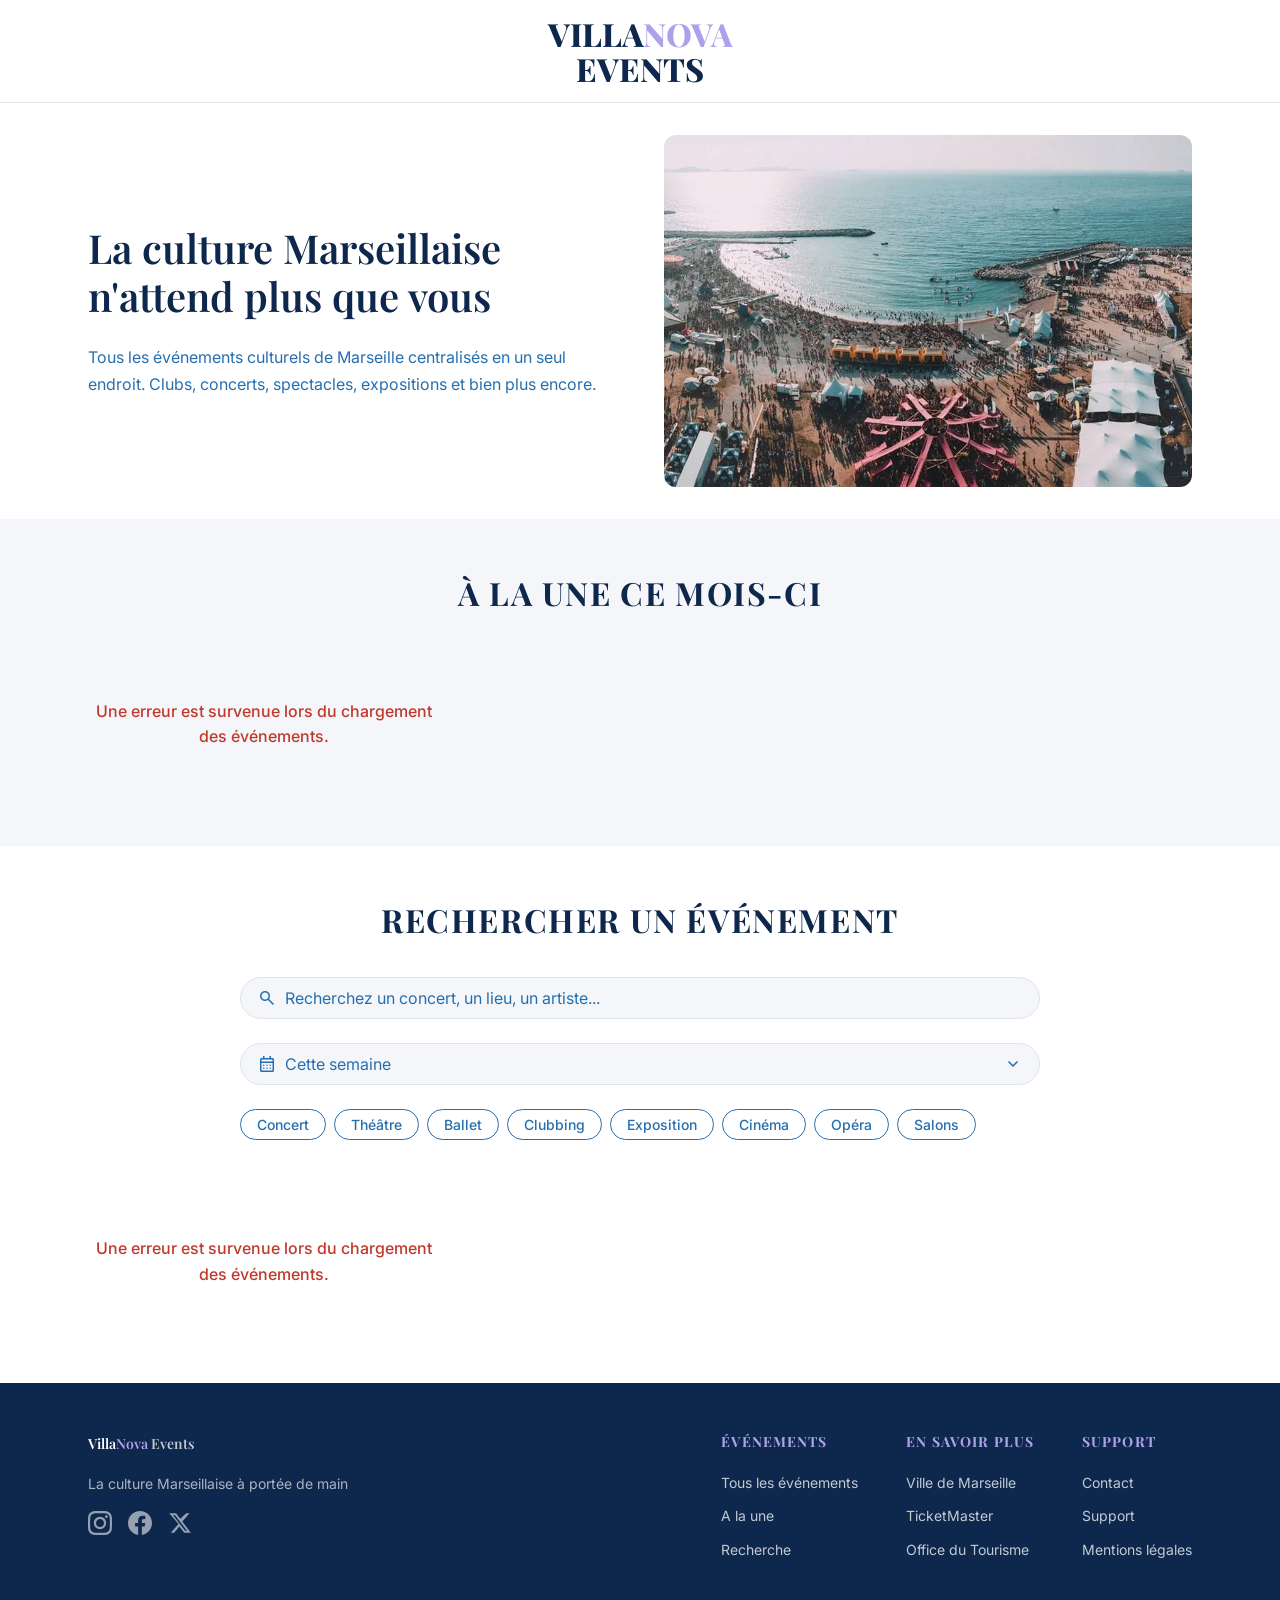
<file: index.html>
<!DOCTYPE html>
<!-- Screen reader needs to know the language -->
<html lang="fr">
<head>
  <meta charset="UTF-8">
  <meta name="viewport" content="width=device-width, initial-scale=1.0">
  <title>VillaNova Events – La culture Marseillaise à portée de main</title>
  <meta name="description" content="Tous les événements culturels de Marseille centralisés en un seul endroit. Clubs, concerts, spectacles, expositions et bien plus encore.">

  <!-- Pre-load fonts and icons for performance -->
  <link rel="preconnect" href="https://fonts.googleapis.com">
  <link rel="preconnect" href="https://fonts.gstatic.com" crossorigin>
  <link href="https://fonts.googleapis.com/css2?family=Inter:wght@400;500&family=Playfair+Display:wght@600;700;800&display=swap" rel="stylesheet">
  <link href="https://fonts.googleapis.com/css2?family=Material+Symbols+Outlined:opsz,wght,FILL,GRAD@20,400,0,-25" rel="stylesheet">

  <link rel="stylesheet" href="styles/style.css">
</head>
<body>

  <!-- Skip link : accessibility, keyboard navigation skips the header, WCAG level A -->
  <a href="#main-content" class="skip-link">Passer au contenu principal</a>

  <header class="site-header">
    <div class="container site-header__inner">
      <!-- aria-label : screen reader reads that the logo is also a link to the main page -->
      <a href="index.html" class="logo" aria-label="VillaNova Events – Retour à l'accueil">
        <span class="logo__villa">VILLA</span><span class="logo__nova">NOVA</span>
        <!-- aria hidden : screen reader skips the elements that are purely decorative -->
        <br aria-hidden="true">
        <span class="logo__events">EVENTS</span>
      </a>
    </div>
  </header>

  <main id="main-content">
    <!-- aria-labelledby : links the section to its title,  -->
    <section class="hero" aria-labelledby="hero-title">
      <div class="container hero__inner">

        <div class="hero__text">
          <h1 id="hero-title">La culture Marseillaise n'attend plus que vous</h1>
          <p class="hero__desc">
            Tous les événements culturels de Marseille centralisés en un seul endroit.
            Clubs, concerts, spectacles, expositions et bien plus encore.
          </p>
        </div>

        <!-- eco-conception picture : .webp, alt for accessibility, width & heights to reserve the screen
        size, fetchpriority high cause it's the first thing that needs to be displayed  -->
        <picture class="hero__media">
          <img
            src="assets/hero.webp"
            alt="Concert avec lumières colorées et foule en liesse à Marseille"
            width="660"
            height="440"
            fetchpriority="high"
          >
        </picture>

      </div>
    </section>

    <section class="featured" id="a-la-une" aria-labelledby="featured-title">
      <div class="container">
        <h2 id="featured-title">À LA UNE CE MOIS-CI</h2>
        <!-- role = region : telsl the screen reader it's a zone that can be browsed
        aria-roledescription = carrousel : replace region by "carrousel" -->
        <div class="event-carousel" role="region" aria-roledescription="carrousel" aria-label="Événements à la une">
          <!-- aria-live = polite : wait for the user to be done 
          reading to announce the injection of element in thelist -->
          <ul class="event-grid" role="list" aria-live="polite">
            <!-- Populated by JS -->
          </ul>
          <div class="carousel__dots" role="tablist" aria-label="Slides du carrousel">
            <!-- aria selected : carrousel dots, aria-label because it's just a grey dot -->
            <button role="tab" aria-selected="true"  aria-label="Slide 1" class="carousel__dot carousel__dot--active"></button>
            <button role="tab" aria-selected="false" aria-label="Slide 2" class="carousel__dot"></button>
            <button role="tab" aria-selected="false" aria-label="Slide 3" class="carousel__dot"></button>
          </div>
        </div>
      </div>
    </section>

    <section class="search-section" id="recherche" aria-labelledby="search-title">
      <div class="container">
        <h2 id="search-title">RECHERCHER UN ÉVÉNEMENT</h2>
        <!-- role = search to identify this form as a search tool -->
        <form class="search-form" role="search" aria-label="Formulaire de recherche d'événements">

          <div class="search-form__input-wrapper">
            <!-- aria-hidden = "true" for decorative icons  -->
            <span class="material-symbols-outlined search-form__icon" aria-hidden="true">search</span>
            <label for="search-input" class="sr-only">Rechercher un concert, un lieu, un artiste</label>
            <input
              type="search"
              id="search-input"
              name="q"
              class="search-form__input"
              placeholder="Recherchez un concert, un lieu, un artiste..."
              autocomplete="off"
            >
          </div>

          <div class="search-form__date-wrapper">
            <span class="material-symbols-outlined search-form__icon" aria-hidden="true">calendar_month</span>
            <label for="date-filter" class="sr-only">Filtrer par période</label>
            <select id="date-filter" name="date" class="search-form__select">
              <option value="this-week">Cette semaine</option>
              <option value="this-month">Ce mois-ci</option>
              <option value="next-month">Le mois prochain</option>
            </select>
            <span class="material-symbols-outlined search-form__chevron" aria-hidden="true">keyboard_arrow_down</span>
          </div>

          <fieldset class="search-form__categories">
            <legend class="sr-only">Filtrer par catégorie</legend>
            <div class="search-form__chips">
              <!-- type = "button" on chips because in a form, default button behavior is "submit" -->
              <button type="button" class="chip" aria-pressed="false">Concert</button>
              <button type="button" class="chip" aria-pressed="false">Théâtre</button>
              <button type="button" class="chip" aria-pressed="false">Ballet</button>
              <button type="button" class="chip" aria-pressed="false">Clubbing</button>
              <button type="button" class="chip" aria-pressed="false">Exposition</button>
              <button type="button" class="chip" aria-pressed="false">Cinéma</button>
              <button type="button" class="chip" aria-pressed="false">Opéra</button>
              <button type="button" class="chip" aria-pressed="false">Salons</button>
            </div>
          </fieldset>

        </form>

        <div class="search-results" aria-live="polite" aria-atomic="false" aria-label="Résultats de la recherche">
          <ul class="event-grid" role="list">
            <!-- Populated by JS -->
          </ul>
        </div>

      </div>
    </section>

  </main>

  <footer class="site-footer">
    <div class="container site-footer__inner">

      <div class="site-footer__brand">
        <p class="site-footer__logo">
          <a href="index.html" aria-label="VillaNova Events - Retour à l'accueil">
            <span class="logo__villa">Villa</span><span class="logo__nova">Nova</span> Events
          </a>
        </p>
        <p class="site-footer__tagline">La culture Marseillaise à portée de main</p>
        <ul class="site-footer__social" role="list" aria-label="Nos réseaux sociaux">
          <li>
            <!-- target = _blank, new tab // rel = noopener noreferrer the opened
            tab could access the parent via JS, security breach -->
            <a href="https://instagram.com" target="_blank" rel="noopener noreferrer" aria-label="VillaNova Events sur Instagram">
              <!-- Aria-hidden = true for all social networks icon, the link has a aria-label -->
              <svg aria-hidden="true" focusable="false" width="24" height="24" viewBox="0 0 24 24" fill="currentColor">
                <path d="M12 2.163c3.204 0 3.584.012 4.85.07 3.252.148 4.771 1.691 4.919 4.919.058 1.265.069 1.645.069 4.849 0 3.205-.012 3.584-.069 4.849-.149 3.225-1.664 4.771-4.919 4.919-1.266.058-1.644.07-4.85.07-3.204 0-3.584-.012-4.849-.07-3.26-.149-4.771-1.699-4.919-4.92-.058-1.265-.07-1.644-.07-4.849 0-3.204.013-3.583.07-4.849.149-3.227 1.664-4.771 4.919-4.919 1.266-.057 1.645-.069 4.849-.069zm0-2.163c-3.259 0-3.667.014-4.947.072-4.358.2-6.78 2.618-6.98 6.98-.059 1.281-.073 1.689-.073 4.948 0 3.259.014 3.668.072 4.948.2 4.358 2.618 6.78 6.98 6.98 1.281.058 1.689.072 4.948.072 3.259 0 3.668-.014 4.948-.072 4.354-.2 6.782-2.618 6.979-6.98.059-1.28.073-1.689.073-4.948 0-3.259-.014-3.667-.072-4.947-.196-4.354-2.617-6.78-6.979-6.98-1.281-.059-1.69-.073-4.949-.073zm0 5.838c-3.403 0-6.162 2.759-6.162 6.162s2.759 6.163 6.162 6.163 6.162-2.759 6.162-6.163c0-3.403-2.759-6.162-6.162-6.162zm0 10.162c-2.209 0-4-1.79-4-4 0-2.209 1.791-4 4-4s4 1.791 4 4c0 2.21-1.791 4-4 4zm6.406-11.845c-.796 0-1.441.645-1.441 1.44s.645 1.44 1.441 1.44c.795 0 1.439-.645 1.439-1.44s-.644-1.44-1.439-1.44z"/>
              </svg>
            </a>
          </li>
          <li>
            <a href="https://www.facebook.com" target="_blank" rel="noopener noreferrer" aria-label="VillaNova Events sur Facebook">
              <svg aria-hidden="true" focusable="false" width="24" height="24" viewBox="0 0 24 24" fill="currentColor">
                <path d="M24 12.073C24 5.405 18.627 0 12 0S0 5.405 0 12.073C0 18.1 4.388 23.094 10.125 24v-8.437H7.078v-3.49h3.047V9.41c0-3.025 1.791-4.697 4.533-4.697 1.312 0 2.686.236 2.686.236v2.97h-1.513c-1.491 0-1.956.93-1.956 1.886v2.268h3.328l-.532 3.49h-2.796V24C19.612 23.094 24 18.1 24 12.073z"/>
              </svg>
            </a>
          </li>
          <li>
            <a href="https://x.com" target="_blank" rel="noopener noreferrer" aria-label="VillaNova Events sur X (anciennement Twitter)">
              <svg aria-hidden="true" focusable="false" width="24" height="24" viewBox="0 0 24 24" fill="currentColor">
                <path d="M18.244 2.25h3.308l-7.227 8.26 8.502 11.24H16.17l-4.714-6.231-5.401 6.231H2.747l7.73-8.835L1.254 2.25H8.08l4.213 5.567 5.951-5.567zm-1.161 17.52h1.833L7.084 4.126H5.117z"/>
              </svg>
            </a>
          </li>
        </ul>
      </div>

      <nav class="site-footer__nav" aria-label="Navigation secondaire">
        <div class="site-footer__col">
          <h3 class="site-footer__col-title">Événements</h3>
          <ul role="list">
            <li><a href="#">Tous les événements</a></li>
            <li><a href="#a-la-une">A la une</a></li>
            <li><a href="#recherche">Recherche</a></li>
          </ul>
        </div>
        <div class="site-footer__col">
          <h3 class="site-footer__col-title">En savoir plus</h3>
          <ul role="list">
            <li><a href="https://www.marseille.fr" target="_blank" rel="noopener noreferrer">Ville de Marseille</a></li>
            <li><a href="https://www.ticketmaster.fr" target="_blank" rel="noopener noreferrer">TicketMaster</a></li>
            <li><a href="https://www.marseille-tourisme.com" target="_blank" rel="noopener noreferrer">Office du Tourisme</a></li>
          </ul>
        </div>
        <div class="site-footer__col">
          <h3 class="site-footer__col-title">Support</h3>
          <ul role="list">
            <li><a href="#">Contact</a></li>
            <li><a href="#">Support</a></li>
            <li><a href="#">Mentions légales</a></li>
          </ul>
        </div>
      </nav>

    </div>
  </footer>

  <!-- JS entrypoint -->
  <script type="module" src="js/main.js"></script>
</body>
</html>
</file>
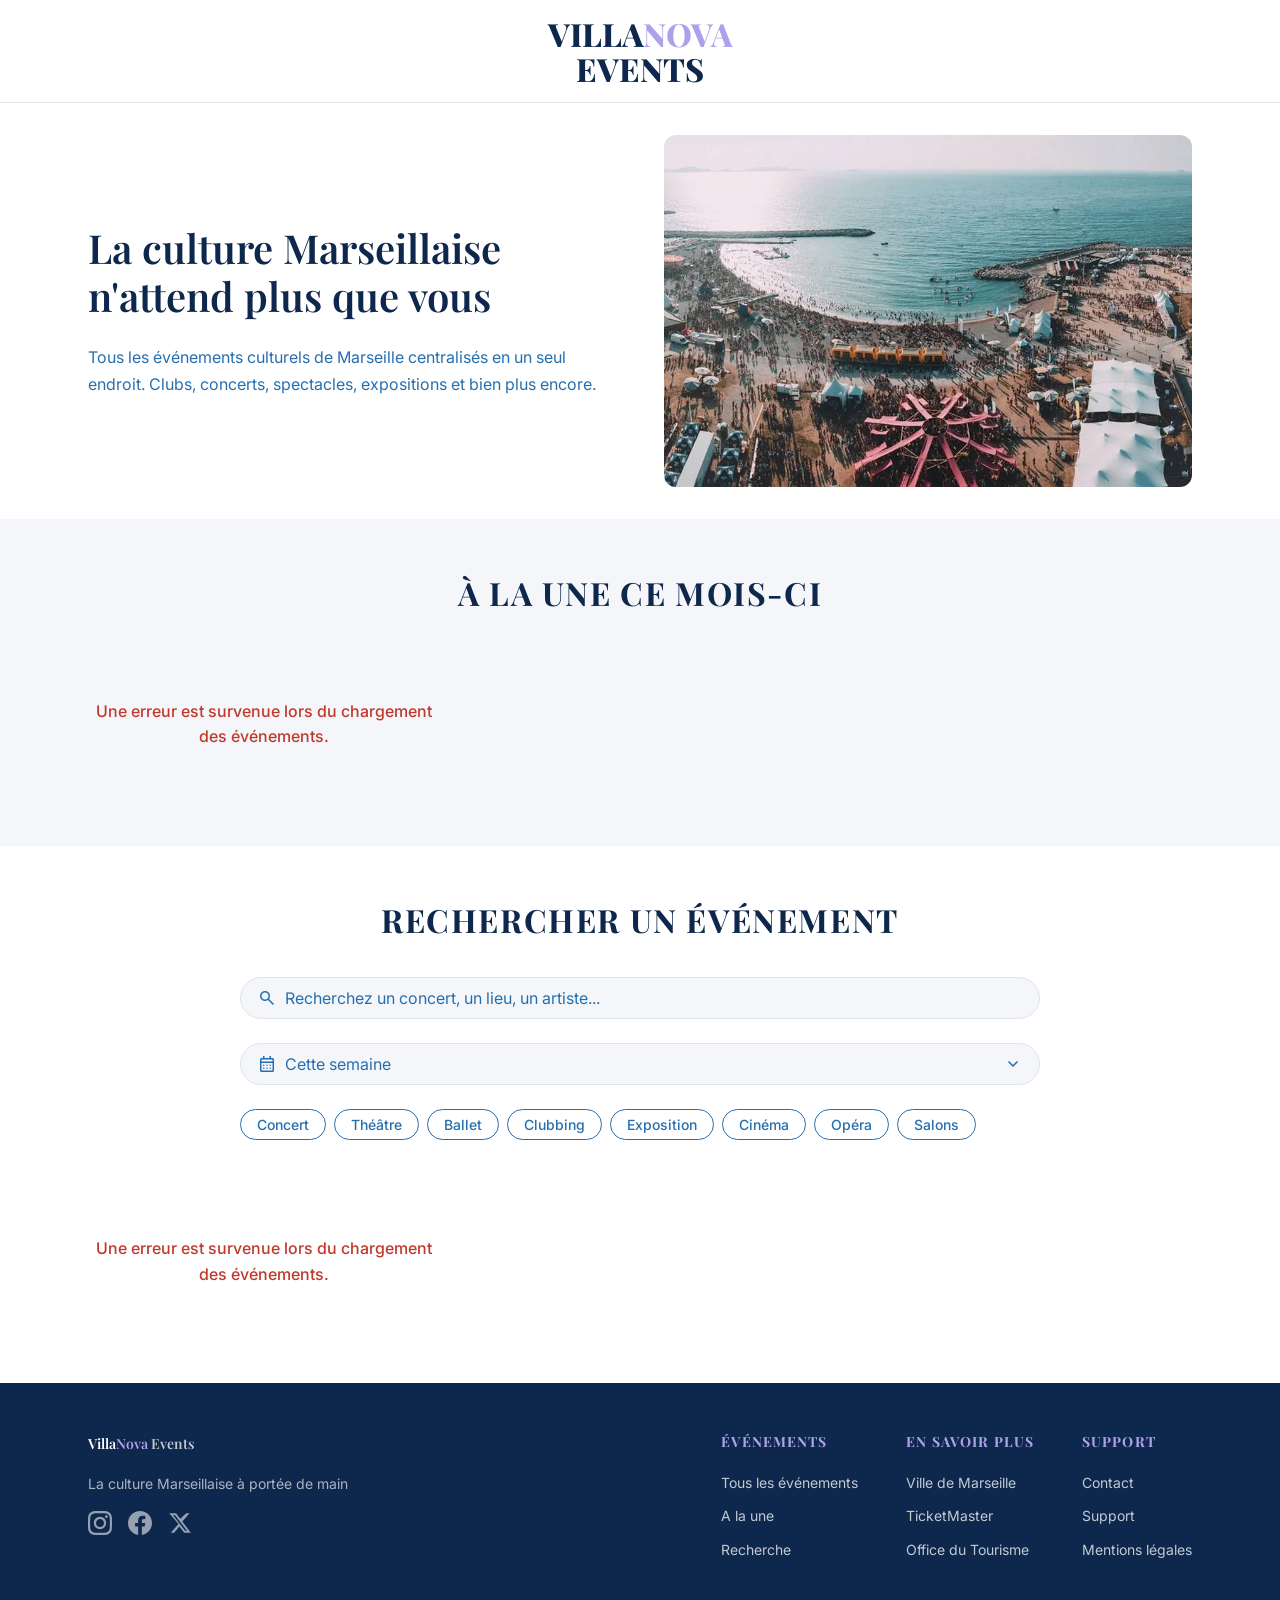
<file: pages/index.html>
<!DOCTYPE html>
<!-- Screen reader needs to know the language -->
<html lang="fr">
<head>
  <meta charset="UTF-8">
  <meta name="viewport" content="width=device-width, initial-scale=1.0">
  <title>VillaNova Events – La culture Marseillaise à portée de main</title>
  <meta name="description" content="Tous les événements culturels de Marseille centralisés en un seul endroit. Clubs, concerts, spectacles, expositions et bien plus encore.">

  <!-- Pre-load fonts and icons for performance -->
  <link rel="preconnect" href="https://fonts.googleapis.com">
  <link rel="preconnect" href="https://fonts.gstatic.com" crossorigin>
  <link href="https://fonts.googleapis.com/css2?family=Inter:wght@400;500&family=Playfair+Display:wght@600;700;800&display=swap" rel="stylesheet">
  <link href="https://fonts.googleapis.com/css2?family=Material+Symbols+Outlined:opsz,wght,FILL,GRAD@20,400,0,-25" rel="stylesheet">

  <link rel="stylesheet" href="../styles/style.css">
</head>
<body>

  <!-- Skip link : accessibility, keyboard navigation skips the header, WCAG level A -->
  <a href="#main-content" class="skip-link">Passer au contenu principal</a>

  <header class="site-header">
    <div class="container site-header__inner">
      <!-- aria-label : screen reader reads that the logo is also a link to the main page -->
      <a href="index.html" class="logo" aria-label="VillaNova Events – Retour à l'accueil">
        <span class="logo__villa">VILLA</span><span class="logo__nova">NOVA</span>
        <!-- aria hidden : screen reader skips the elements that are purely decorative -->
        <br aria-hidden="true">
        <span class="logo__events">EVENTS</span>
      </a>
    </div>
  </header>

  <main id="main-content">
    <!-- aria-labelledby : links the section to its title,  -->
    <section class="hero" aria-labelledby="hero-title">
      <div class="container hero__inner">

        <div class="hero__text">
          <h1 id="hero-title">La culture Marseillaise n'attend plus que vous</h1>
          <p class="hero__desc">
            Tous les événements culturels de Marseille centralisés en un seul endroit.
            Clubs, concerts, spectacles, expositions et bien plus encore.
          </p>
        </div>

        <!-- eco-conception picture : .webp, alt for accessibility, width & heights to reserve the screen
        size, fetchpriority high cause it's the first thing that needs to be displayed  -->
        <picture class="hero__media">
          <img
            src="../assets/hero.webp"
            alt="Concert avec lumières colorées et foule en liesse à Marseille"
            width="660"
            height="440"
            fetchpriority="high"
          >
        </picture>

      </div>
    </section>

    <section class="featured" id="a-la-une" aria-labelledby="featured-title">
      <div class="container">
        <h2 id="featured-title">À LA UNE CE MOIS-CI</h2>
        <!-- role = region : telsl the screen reader it's a zone that can be browsed
        aria-roledescription = carrousel : replace region by "carrousel" -->
        <div class="event-carousel" role="region" aria-roledescription="carrousel" aria-label="Événements à la une">
          <!-- aria-live = polite : wait for the user to be done 
          reading to announce the injection of element in thelist -->
          <ul class="event-grid" role="list" aria-live="polite">
            <!-- Populated by JS -->
          </ul>
          <div class="carousel__dots" role="tablist" aria-label="Slides du carrousel">
            <!-- aria selected : carrousel dots, aria-label because it's just a grey dot -->
            <button role="tab" aria-selected="true"  aria-label="Slide 1" class="carousel__dot carousel__dot--active"></button>
            <button role="tab" aria-selected="false" aria-label="Slide 2" class="carousel__dot"></button>
            <button role="tab" aria-selected="false" aria-label="Slide 3" class="carousel__dot"></button>
          </div>
        </div>
      </div>
    </section>

    <section class="search-section" id="recherche" aria-labelledby="search-title">
      <div class="container">
        <h2 id="search-title">RECHERCHER UN ÉVÉNEMENT</h2>
        <!-- role = search to identify this form as a search tool -->
        <form class="search-form" role="search" aria-label="Formulaire de recherche d'événements">

          <div class="search-form__input-wrapper">
            <!-- aria-hidden = "true" for decorative icons  -->
            <span class="material-symbols-outlined search-form__icon" aria-hidden="true">search</span>
            <label for="search-input" class="sr-only">Rechercher un concert, un lieu, un artiste</label>
            <input
              type="search"
              id="search-input"
              name="q"
              class="search-form__input"
              placeholder="Recherchez un concert, un lieu, un artiste..."
              autocomplete="off"
            >
          </div>

          <div class="search-form__date-wrapper">
            <span class="material-symbols-outlined search-form__icon" aria-hidden="true">calendar_month</span>
            <label for="date-filter" class="sr-only">Filtrer par période</label>
            <select id="date-filter" name="date" class="search-form__select">
              <option value="this-week">Cette semaine</option>
              <option value="this-month">Ce mois-ci</option>
              <option value="next-month">Le mois prochain</option>
            </select>
            <span class="material-symbols-outlined search-form__chevron" aria-hidden="true">keyboard_arrow_down</span>
          </div>

          <fieldset class="search-form__categories">
            <legend class="sr-only">Filtrer par catégorie</legend>
            <div class="search-form__chips">
              <!-- type = "button" on chips because in a form, default button behavior is "submit" -->
              <button type="button" class="chip" aria-pressed="false">Concert</button>
              <button type="button" class="chip" aria-pressed="false">Théâtre</button>
              <button type="button" class="chip" aria-pressed="false">Ballet</button>
              <button type="button" class="chip" aria-pressed="false">Clubbing</button>
              <button type="button" class="chip" aria-pressed="false">Exposition</button>
              <button type="button" class="chip" aria-pressed="false">Cinéma</button>
              <button type="button" class="chip" aria-pressed="false">Opéra</button>
              <button type="button" class="chip" aria-pressed="false">Salons</button>
            </div>
          </fieldset>

        </form>

        <div class="search-results" aria-live="polite" aria-atomic="false" aria-label="Résultats de la recherche">
          <ul class="event-grid" role="list">
            <!-- Populated by JS -->
          </ul>
        </div>

      </div>
    </section>

  </main>

  <footer class="site-footer">
    <div class="container site-footer__inner">

      <div class="site-footer__brand">
        <p class="site-footer__logo">
          <a href="index.html" aria-label="VillaNova Events – Retour à l'accueil">
            <span class="logo__villa">Villa</span><span class="logo__nova">Nova</span> Events
          </a>
        </p>
        <p class="site-footer__tagline">La culture Marseillaise à portée de main</p>
        <ul class="site-footer__social" role="list" aria-label="Nos réseaux sociaux">
          <li>
            <!-- target = _blank, new tab // rel = noopener noreferrer the opened
            tab could access the parent via JS, security breach -->
            <a href="https://instagram.com" target="_blank" rel="noopener noreferrer" aria-label="VillaNova Events sur Instagram">
              <!-- Aria-hidden = true for all social networks icon, the link has a aria-label -->
              <svg aria-hidden="true" focusable="false" width="24" height="24" viewBox="0 0 24 24" fill="currentColor">
                <path d="M12 2.163c3.204 0 3.584.012 4.85.07 3.252.148 4.771 1.691 4.919 4.919.058 1.265.069 1.645.069 4.849 0 3.205-.012 3.584-.069 4.849-.149 3.225-1.664 4.771-4.919 4.919-1.266.058-1.644.07-4.85.07-3.204 0-3.584-.012-4.849-.07-3.26-.149-4.771-1.699-4.919-4.92-.058-1.265-.07-1.644-.07-4.849 0-3.204.013-3.583.07-4.849.149-3.227 1.664-4.771 4.919-4.919 1.266-.057 1.645-.069 4.849-.069zm0-2.163c-3.259 0-3.667.014-4.947.072-4.358.2-6.78 2.618-6.98 6.98-.059 1.281-.073 1.689-.073 4.948 0 3.259.014 3.668.072 4.948.2 4.358 2.618 6.78 6.98 6.98 1.281.058 1.689.072 4.948.072 3.259 0 3.668-.014 4.948-.072 4.354-.2 6.782-2.618 6.979-6.98.059-1.28.073-1.689.073-4.948 0-3.259-.014-3.667-.072-4.947-.196-4.354-2.617-6.78-6.979-6.98-1.281-.059-1.69-.073-4.949-.073zm0 5.838c-3.403 0-6.162 2.759-6.162 6.162s2.759 6.163 6.162 6.163 6.162-2.759 6.162-6.163c0-3.403-2.759-6.162-6.162-6.162zm0 10.162c-2.209 0-4-1.79-4-4 0-2.209 1.791-4 4-4s4 1.791 4 4c0 2.21-1.791 4-4 4zm6.406-11.845c-.796 0-1.441.645-1.441 1.44s.645 1.44 1.441 1.44c.795 0 1.439-.645 1.439-1.44s-.644-1.44-1.439-1.44z"/>
              </svg>
            </a>
          </li>
          <li>
            <a href="https://www.facebook.com" target="_blank" rel="noopener noreferrer" aria-label="VillaNova Events sur Facebook">
              <svg aria-hidden="true" focusable="false" width="24" height="24" viewBox="0 0 24 24" fill="currentColor">
                <path d="M24 12.073C24 5.405 18.627 0 12 0S0 5.405 0 12.073C0 18.1 4.388 23.094 10.125 24v-8.437H7.078v-3.49h3.047V9.41c0-3.025 1.791-4.697 4.533-4.697 1.312 0 2.686.236 2.686.236v2.97h-1.513c-1.491 0-1.956.93-1.956 1.886v2.268h3.328l-.532 3.49h-2.796V24C19.612 23.094 24 18.1 24 12.073z"/>
              </svg>
            </a>
          </li>
          <li>
            <a href="https://x.com" target="_blank" rel="noopener noreferrer" aria-label="VillaNova Events sur X (anciennement Twitter)">
              <svg aria-hidden="true" focusable="false" width="24" height="24" viewBox="0 0 24 24" fill="currentColor">
                <path d="M18.244 2.25h3.308l-7.227 8.26 8.502 11.24H16.17l-4.714-6.231-5.401 6.231H2.747l7.73-8.835L1.254 2.25H8.08l4.213 5.567 5.951-5.567zm-1.161 17.52h1.833L7.084 4.126H5.117z"/>
              </svg>
            </a>
          </li>
        </ul>
      </div>

      <nav class="site-footer__nav" aria-label="Navigation secondaire">
        <div class="site-footer__col">
          <h3 class="site-footer__col-title">Événements</h3>
          <ul role="list">
            <li><a href="#">Tous les événements</a></li>
            <li><a href="#a-la-une">A la une</a></li>
            <li><a href="#recherche">Recherche</a></li>
          </ul>
        </div>
        <div class="site-footer__col">
          <h3 class="site-footer__col-title">En savoir plus</h3>
          <ul role="list">
            <li><a href="https://www.marseille.fr" target="_blank" rel="noopener noreferrer">Ville de Marseille</a></li>
            <li><a href="https://www.ticketmaster.fr" target="_blank" rel="noopener noreferrer">TicketMaster</a></li>
            <li><a href="https://www.marseille-tourisme.com" target="_blank" rel="noopener noreferrer">Office du Tourisme</a></li>
          </ul>
        </div>
        <div class="site-footer__col">
          <h3 class="site-footer__col-title">Support</h3>
          <ul role="list">
            <li><a href="#">Contact</a></li>
            <li><a href="#">Support</a></li>
            <li><a href="#">Mentions légales</a></li>
          </ul>
        </div>
      </nav>

    </div>
  </footer>

  <!-- JS entrypoint -->
  <script type="module" src="../js/main.js"></script>
</body>
</html>
</file>
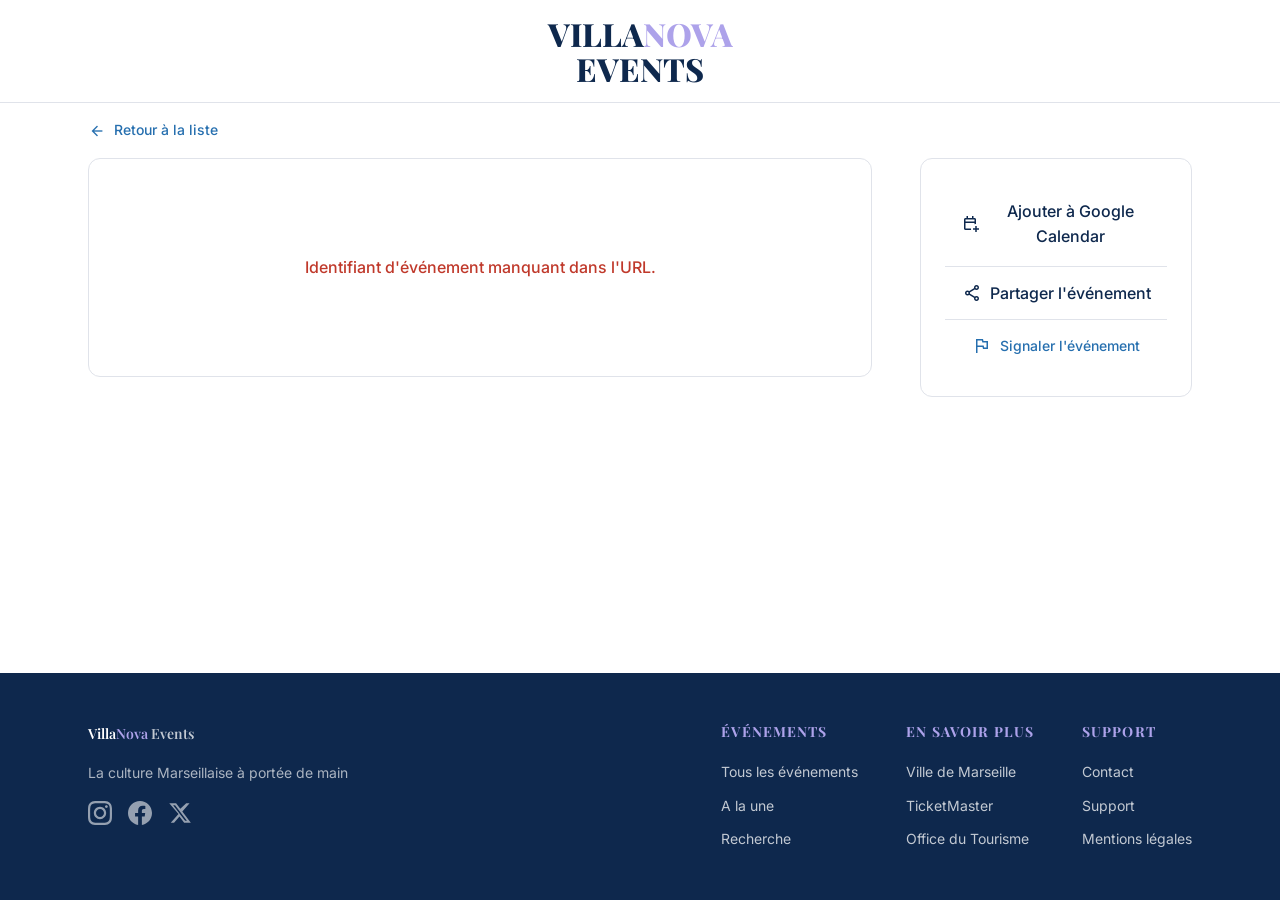
<file: event-detail.html>
<!DOCTYPE html>
<html lang="fr">
<head>
  <meta charset="UTF-8">
  <meta name="viewport" content="width=device-width, initial-scale=1.0">
  <title>Événement – VillaNova Events</title>
  <meta name="description" content="Détails de l'événement : dates, lieu, description complète et informations pratiques.">

  <link rel="preconnect" href="https://fonts.googleapis.com">
  <link rel="preconnect" href="https://fonts.gstatic.com" crossorigin>
  <link href="https://fonts.googleapis.com/css2?family=Inter:wght@400;500&family=Playfair+Display:wght@600;700;800&display=swap" rel="stylesheet">
  <link href="https://fonts.googleapis.com/css2?family=Material+Symbols+Outlined:opsz,wght,FILL,GRAD@20,400,0,-25" rel="stylesheet">

  <link rel="stylesheet" href="styles/style.css">
</head>
<body>

  <a href="#main-content" class="skip-link">Passer au contenu principal</a>

  <header class="site-header">
    <div class="container site-header__inner">
      <a href="index.html" class="logo" aria-label="VillaNova Events – Retour à l'accueil">
        <span class="logo__villa">VILLA</span><span class="logo__nova">NOVA</span>
        <br aria-hidden="true">
        <span class="logo__events">EVENTS</span>
      </a>
    </div>
  </header>

  <main id="main-content">

    <div class="container">
      <a href="index.html" class="btn-back">
        <span class="material-symbols-outlined" aria-hidden="true">arrow_back</span>
        Retour à la liste
      </a>
    </div>

    <div class="container event-detail__layout">

      <article class="event-detail" aria-labelledby="event-title">

        <picture class="event-detail__hero">
          <img
            id="event-hero-img"
            src=""
            alt=""
            width="800"
            height="500"
            fetchpriority="high"
          >
        </picture>

        <header class="event-detail__header">
          <p class="event-detail__dates" id="event-dates"></p>
          <h1 id="event-title" class="event-detail__title">Chargement…</h1>
          <address class="event-detail__location">
            <span class="event-detail__venue"  id="event-venue"></span>
            <span class="event-detail__address" id="event-address"></span>
          </address>
        </header>

        <div class="event-detail__description" id="event-description">
          <p></p>
        </div>

        <a
          href="#"
          class="event-detail__official-link"
          id="event-official-link"
          target="_blank"
          rel="noopener noreferrer"
        >
          Site officiel de l'événement
          <span class="material-symbols-outlined" aria-hidden="true">open_in_new</span>
        </a>

      </article>

      <aside class="event-detail__sidebar" aria-label="Actions sur l'événement">
        <ul class="event-actions" role="list">
          <li>
            <a
              href="#"
              class="event-action"
              id="event-calendar-link"
              aria-label="Ajouter cet événement à Google Calendar"
            >
              <span class="material-symbols-outlined" aria-hidden="true">calendar_add_on</span>
              Ajouter à Google Calendar
            </a>
          </li>
          <li>
            <button type="button" class="event-action" id="btn-share" aria-label="Partager cet événement">
              <span class="material-symbols-outlined" aria-hidden="true">share</span>
              Partager l'événement
            </button>
          </li>
          <li>
            <button type="button" class="event-action event-action--report" aria-label="Signaler un problème avec cet événement">
              <span class="material-symbols-outlined" aria-hidden="true">flag</span>
              Signaler l'événement
            </button>
          </li>
        </ul>
      </aside>

    </div>

  </main>

  <footer class="site-footer">
    <div class="container site-footer__inner">

      <div class="site-footer__brand">
        <p class="site-footer__logo">
          <a href="index.html" aria-label="VillaNova Events – Retour à l'accueil">
            <span class="logo__villa">Villa</span><span class="logo__nova">Nova</span> Events
          </a>
        </p>
        <p class="site-footer__tagline">La culture Marseillaise à portée de main</p>
        <ul class="site-footer__social" role="list" aria-label="Nos réseaux sociaux">
          <li>
            <a href="https://instagram.com" target="_blank" rel="noopener noreferrer" aria-label="VillaNova Events sur Instagram">
              <svg aria-hidden="true" focusable="false" width="24" height="24" viewBox="0 0 24 24" fill="currentColor">
                <path d="M12 2.163c3.204 0 3.584.012 4.85.07 3.252.148 4.771 1.691 4.919 4.919.058 1.265.069 1.645.069 4.849 0 3.205-.012 3.584-.069 4.849-.149 3.225-1.664 4.771-4.919 4.919-1.266.058-1.644.07-4.85.07-3.204 0-3.584-.012-4.849-.07-3.26-.149-4.771-1.699-4.919-4.92-.058-1.265-.07-1.644-.07-4.849 0-3.204.013-3.583.07-4.849.149-3.227 1.664-4.771 4.919-4.919 1.266-.057 1.645-.069 4.849-.069zm0-2.163c-3.259 0-3.667.014-4.947.072-4.358.2-6.78 2.618-6.98 6.98-.059 1.281-.073 1.689-.073 4.948 0 3.259.014 3.668.072 4.948.2 4.358 2.618 6.78 6.98 6.98 1.281.058 1.689.072 4.948.072 3.259 0 3.668-.014 4.948-.072 4.354-.2 6.782-2.618 6.979-6.98.059-1.28.073-1.689.073-4.948 0-3.259-.014-3.667-.072-4.947-.196-4.354-2.617-6.78-6.979-6.98-1.281-.059-1.69-.073-4.949-.073zm0 5.838c-3.403 0-6.162 2.759-6.162 6.162s2.759 6.163 6.162 6.163 6.162-2.759 6.162-6.163c0-3.403-2.759-6.162-6.162-6.162zm0 10.162c-2.209 0-4-1.79-4-4 0-2.209 1.791-4 4-4s4 1.791 4 4c0 2.21-1.791 4-4 4zm6.406-11.845c-.796 0-1.441.645-1.441 1.44s.645 1.44 1.441 1.44c.795 0 1.439-.645 1.439-1.44s-.644-1.44-1.439-1.44z"/>
              </svg>
            </a>
          </li>
          <li>
            <a href="https://www.facebook.com" target="_blank" rel="noopener noreferrer" aria-label="VillaNova Events sur Facebook">
              <svg aria-hidden="true" focusable="false" width="24" height="24" viewBox="0 0 24 24" fill="currentColor">
                <path d="M24 12.073C24 5.405 18.627 0 12 0S0 5.405 0 12.073C0 18.1 4.388 23.094 10.125 24v-8.437H7.078v-3.49h3.047V9.41c0-3.025 1.791-4.697 4.533-4.697 1.312 0 2.686.236 2.686.236v2.97h-1.513c-1.491 0-1.956.93-1.956 1.886v2.268h3.328l-.532 3.49h-2.796V24C19.612 23.094 24 18.1 24 12.073z"/>
              </svg>
            </a>
          </li>
          <li>
            <a href="https://x.com" target="_blank" rel="noopener noreferrer" aria-label="VillaNova Events sur X (anciennement Twitter)">
              <svg aria-hidden="true" focusable="false" width="24" height="24" viewBox="0 0 24 24" fill="currentColor">
                <path d="M18.244 2.25h3.308l-7.227 8.26 8.502 11.24H16.17l-4.714-6.231-5.401 6.231H2.747l7.73-8.835L1.254 2.25H8.08l4.213 5.567 5.951-5.567zm-1.161 17.52h1.833L7.084 4.126H5.117z"/>
              </svg>
            </a>
          </li>
        </ul>
      </div>

      <nav class="site-footer__nav" aria-label="Navigation secondaire">
        <div class="site-footer__col">
          <h3 class="site-footer__col-title">Événements</h3>
          <ul role="list">
            <li><a href="index.html">Tous les événements</a></li>
            <li><a href="index.html#a-la-une">A la une</a></li>
            <li><a href="index.html#recherche">Recherche</a></li>
          </ul>
        </div>
        <div class="site-footer__col">
          <h3 class="site-footer__col-title">En savoir plus</h3>
          <ul role="list">
            <li><a href="https://www.marseille.fr" target="_blank" rel="noopener noreferrer">Ville de Marseille</a></li>
            <li><a href="https://www.ticketmaster.fr" target="_blank" rel="noopener noreferrer">TicketMaster</a></li>
            <li><a href="https://www.marseille-tourisme.com" target="_blank" rel="noopener noreferrer">Office du Tourisme</a></li>
          </ul>
        </div>
        <div class="site-footer__col">
          <h3 class="site-footer__col-title">Support</h3>
          <ul role="list">
            <li><a href="#">Contact</a></li>
            <li><a href="#">Support</a></li>
            <li><a href="#">Mentions légales</a></li>
          </ul>
        </div>
      </nav>

    </div>
  </footer>

  <script type="module" src="js/main.js"></script>
</body>
</html>
</file>
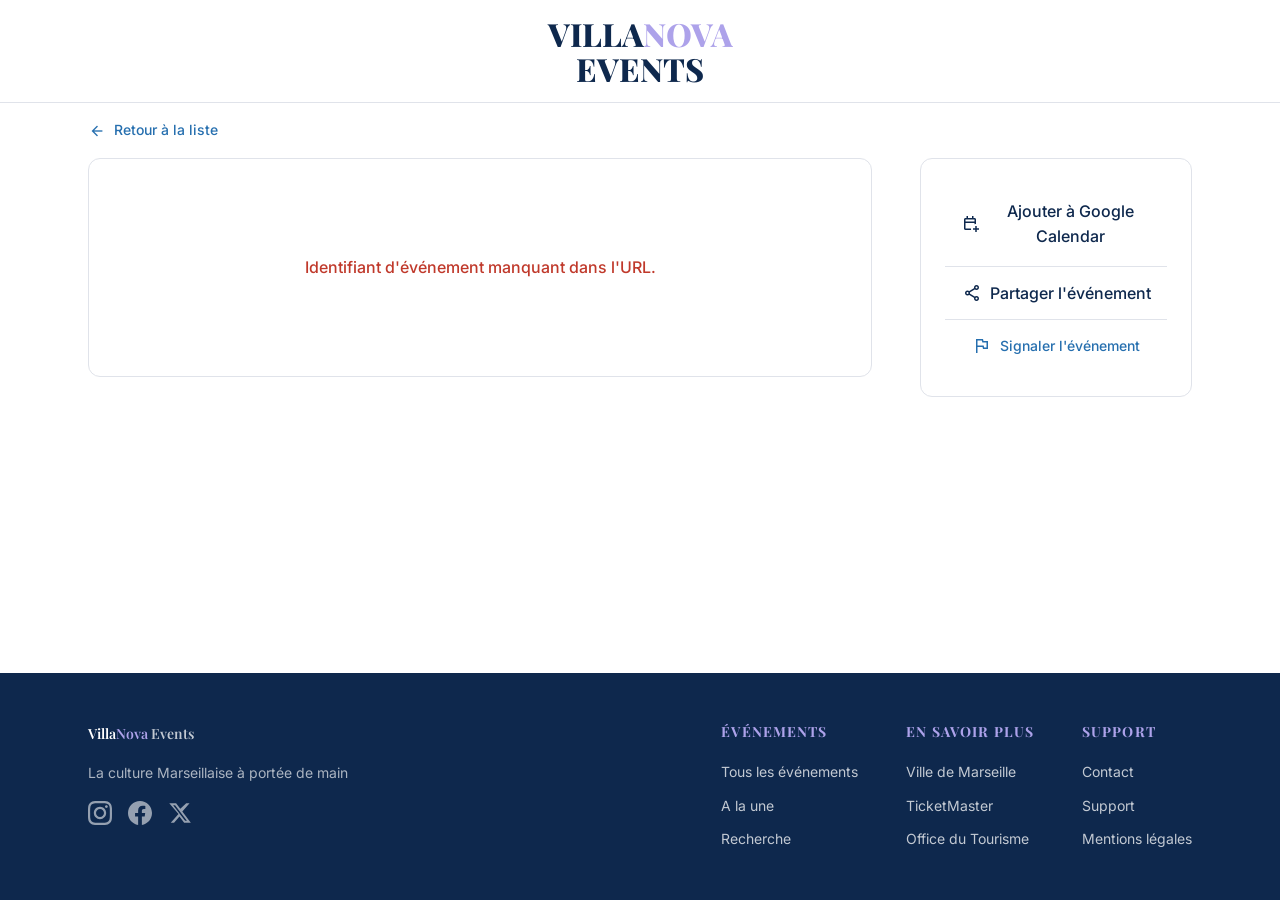
<file: pages/event-detail.html>
<!DOCTYPE html>
<html lang="fr">
<head>
  <meta charset="UTF-8">
  <meta name="viewport" content="width=device-width, initial-scale=1.0">
  <title>Événement – VillaNova Events</title>
  <meta name="description" content="Détails de l'événement : dates, lieu, description complète et informations pratiques.">

  <link rel="preconnect" href="https://fonts.googleapis.com">
  <link rel="preconnect" href="https://fonts.gstatic.com" crossorigin>
  <link href="https://fonts.googleapis.com/css2?family=Inter:wght@400;500&family=Playfair+Display:wght@600;700;800&display=swap" rel="stylesheet">
  <link href="https://fonts.googleapis.com/css2?family=Material+Symbols+Outlined:opsz,wght,FILL,GRAD@20,400,0,-25" rel="stylesheet">

  <link rel="stylesheet" href="../styles/style.css">
</head>
<body>

  <a href="#main-content" class="skip-link">Passer au contenu principal</a>

  <header class="site-header">
    <div class="container site-header__inner">
      <a href="index.html" class="logo" aria-label="VillaNova Events – Retour à l'accueil">
        <span class="logo__villa">VILLA</span><span class="logo__nova">NOVA</span>
        <br aria-hidden="true">
        <span class="logo__events">EVENTS</span>
      </a>
    </div>
  </header>

  <main id="main-content">

    <div class="container">
      <a href="index.html" class="btn-back">
        <span class="material-symbols-outlined" aria-hidden="true">arrow_back</span>
        Retour à la liste
      </a>
    </div>

    <div class="container event-detail__layout">

      <article class="event-detail" aria-labelledby="event-title">

        <picture class="event-detail__hero">
          <img
            id="event-hero-img"
            src=""
            alt=""
            width="800"
            height="500"
            fetchpriority="high"
          >
        </picture>

        <header class="event-detail__header">
          <p class="event-detail__dates" id="event-dates"></p>
          <h1 id="event-title" class="event-detail__title">Chargement…</h1>
          <address class="event-detail__location">
            <span class="event-detail__venue"  id="event-venue"></span>
            <span class="event-detail__address" id="event-address"></span>
          </address>
        </header>

        <div class="event-detail__description" id="event-description">
          <p></p>
        </div>

        <a
          href="#"
          class="event-detail__official-link"
          id="event-official-link"
          target="_blank"
          rel="noopener noreferrer"
        >
          Site officiel de l'événement
          <span class="material-symbols-outlined" aria-hidden="true">open_in_new</span>
        </a>

      </article>

      <aside class="event-detail__sidebar" aria-label="Actions sur l'événement">
        <ul class="event-actions" role="list">
          <li>
            <a
              href="#"
              class="event-action"
              id="event-calendar-link"
              aria-label="Ajouter cet événement à Google Calendar"
            >
              <span class="material-symbols-outlined" aria-hidden="true">calendar_add_on</span>
              Ajouter à Google Calendar
            </a>
          </li>
          <li>
            <button type="button" class="event-action" id="btn-share" aria-label="Partager cet événement">
              <span class="material-symbols-outlined" aria-hidden="true">share</span>
              Partager l'événement
            </button>
          </li>
          <li>
            <button type="button" class="event-action event-action--report" aria-label="Signaler un problème avec cet événement">
              <span class="material-symbols-outlined" aria-hidden="true">flag</span>
              Signaler l'événement
            </button>
          </li>
        </ul>
      </aside>

    </div>

  </main>

  <footer class="site-footer">
    <div class="container site-footer__inner">

      <div class="site-footer__brand">
        <p class="site-footer__logo">
          <a href="index.html" aria-label="VillaNova Events – Retour à l'accueil">
            <span class="logo__villa">Villa</span><span class="logo__nova">Nova</span> Events
          </a>
        </p>
        <p class="site-footer__tagline">La culture Marseillaise à portée de main</p>
        <ul class="site-footer__social" role="list" aria-label="Nos réseaux sociaux">
          <li>
            <a href="https://instagram.com" target="_blank" rel="noopener noreferrer" aria-label="VillaNova Events sur Instagram">
              <svg aria-hidden="true" focusable="false" width="24" height="24" viewBox="0 0 24 24" fill="currentColor">
                <path d="M12 2.163c3.204 0 3.584.012 4.85.07 3.252.148 4.771 1.691 4.919 4.919.058 1.265.069 1.645.069 4.849 0 3.205-.012 3.584-.069 4.849-.149 3.225-1.664 4.771-4.919 4.919-1.266.058-1.644.07-4.85.07-3.204 0-3.584-.012-4.849-.07-3.26-.149-4.771-1.699-4.919-4.92-.058-1.265-.07-1.644-.07-4.849 0-3.204.013-3.583.07-4.849.149-3.227 1.664-4.771 4.919-4.919 1.266-.057 1.645-.069 4.849-.069zm0-2.163c-3.259 0-3.667.014-4.947.072-4.358.2-6.78 2.618-6.98 6.98-.059 1.281-.073 1.689-.073 4.948 0 3.259.014 3.668.072 4.948.2 4.358 2.618 6.78 6.98 6.98 1.281.058 1.689.072 4.948.072 3.259 0 3.668-.014 4.948-.072 4.354-.2 6.782-2.618 6.979-6.98.059-1.28.073-1.689.073-4.948 0-3.259-.014-3.667-.072-4.947-.196-4.354-2.617-6.78-6.979-6.98-1.281-.059-1.69-.073-4.949-.073zm0 5.838c-3.403 0-6.162 2.759-6.162 6.162s2.759 6.163 6.162 6.163 6.162-2.759 6.162-6.163c0-3.403-2.759-6.162-6.162-6.162zm0 10.162c-2.209 0-4-1.79-4-4 0-2.209 1.791-4 4-4s4 1.791 4 4c0 2.21-1.791 4-4 4zm6.406-11.845c-.796 0-1.441.645-1.441 1.44s.645 1.44 1.441 1.44c.795 0 1.439-.645 1.439-1.44s-.644-1.44-1.439-1.44z"/>
              </svg>
            </a>
          </li>
          <li>
            <a href="https://www.facebook.com" target="_blank" rel="noopener noreferrer" aria-label="VillaNova Events sur Facebook">
              <svg aria-hidden="true" focusable="false" width="24" height="24" viewBox="0 0 24 24" fill="currentColor">
                <path d="M24 12.073C24 5.405 18.627 0 12 0S0 5.405 0 12.073C0 18.1 4.388 23.094 10.125 24v-8.437H7.078v-3.49h3.047V9.41c0-3.025 1.791-4.697 4.533-4.697 1.312 0 2.686.236 2.686.236v2.97h-1.513c-1.491 0-1.956.93-1.956 1.886v2.268h3.328l-.532 3.49h-2.796V24C19.612 23.094 24 18.1 24 12.073z"/>
              </svg>
            </a>
          </li>
          <li>
            <a href="https://x.com" target="_blank" rel="noopener noreferrer" aria-label="VillaNova Events sur X (anciennement Twitter)">
              <svg aria-hidden="true" focusable="false" width="24" height="24" viewBox="0 0 24 24" fill="currentColor">
                <path d="M18.244 2.25h3.308l-7.227 8.26 8.502 11.24H16.17l-4.714-6.231-5.401 6.231H2.747l7.73-8.835L1.254 2.25H8.08l4.213 5.567 5.951-5.567zm-1.161 17.52h1.833L7.084 4.126H5.117z"/>
              </svg>
            </a>
          </li>
        </ul>
      </div>

      <nav class="site-footer__nav" aria-label="Navigation secondaire">
        <div class="site-footer__col">
          <h3 class="site-footer__col-title">Événements</h3>
          <ul role="list">
            <li><a href="index.html">Tous les événements</a></li>
            <li><a href="index.html#a-la-une">A la une</a></li>
            <li><a href="index.html#recherche">Recherche</a></li>
          </ul>
        </div>
        <div class="site-footer__col">
          <h3 class="site-footer__col-title">En savoir plus</h3>
          <ul role="list">
            <li><a href="https://www.marseille.fr" target="_blank" rel="noopener noreferrer">Ville de Marseille</a></li>
            <li><a href="https://www.ticketmaster.fr" target="_blank" rel="noopener noreferrer">TicketMaster</a></li>
            <li><a href="https://www.marseille-tourisme.com" target="_blank" rel="noopener noreferrer">Office du Tourisme</a></li>
          </ul>
        </div>
        <div class="site-footer__col">
          <h3 class="site-footer__col-title">Support</h3>
          <ul role="list">
            <li><a href="#">Contact</a></li>
            <li><a href="#">Support</a></li>
            <li><a href="#">Mentions légales</a></li>
          </ul>
        </div>
      </nav>

    </div>
  </footer>

  <script type="module" src="../js/main.js"></script>
</body>
</html>
</file>
<file: styles/style.css>
*,
*::before,
*::after {
  box-sizing: border-box;
  margin: 0;
  padding: 0;
}

html {
  font-size: 100%;
  scroll-behavior: smooth;
}

body {
  display: flex;
  flex-direction: column;
  min-height: 100vh;
  font-family: "Inter", system-ui, -apple-system, sans-serif;
  font-size: 1rem;
  line-height: 1.6;
  color: #03121d;
  background: #FFFFFF;
  -webkit-font-smoothing: antialiased;
}

main {
  flex: 1;
}

img {
  display: block;
  max-width: 100%;
  height: auto;
}

a {
  color: inherit;
  text-decoration: none;
}
a:focus-visible {
  outline: 3px solid #ada2ea;
  outline-offset: 3px;
  border-radius: 0.25rem;
}

button {
  font-family: "Inter", system-ui, -apple-system, sans-serif;
  cursor: pointer;
  border: none;
  background: none;
}
button:focus-visible {
  outline: 3px solid #ada2ea;
  outline-offset: 3px;
  border-radius: 0.25rem;
}

ul, ol {
  list-style: none;
}

address {
  font-style: normal;
}

.sr-only {
  position: absolute;
  width: 1px;
  height: 1px;
  padding: 0;
  margin: -1px;
  overflow: hidden;
  clip: rect(0, 0, 0, 0);
  white-space: nowrap;
  border: 0;
}

.container {
  width: 100%;
  max-width: 1200px;
  margin-inline: auto;
  padding-inline: 1rem;
}
@media (min-width: 768px) {
  .container {
    padding-inline: 2rem;
  }
}
@media (min-width: 1024px) {
  .container {
    padding-inline: 3rem;
  }
}

.skip-link {
  position: absolute;
  top: -100%;
  left: 1rem;
  z-index: 9999;
  padding: 0.5rem 1rem;
  background: #0E284D;
  color: #FFFFFF;
  border-radius: 0.25rem;
  font-weight: 500;
  transition: top 0.2s;
}
.skip-link:focus {
  top: 1rem;
}

.logo {
  display: block;
  font-family: "Playfair Display", Georgia, serif;
  font-weight: 800;
  font-size: 1.125rem;
  text-transform: uppercase;
  line-height: 1.1;
  text-align: center;
}
@media (min-width: 1024px) {
  .logo {
    font-size: 2rem;
  }
}
.logo__villa {
  color: #0E284D;
}
.logo__nova {
  color: #ada2ea;
}
.logo__events {
  color: #0E284D;
}

.site-header {
  position: sticky;
  top: 0;
  z-index: 100;
  background: #FFFFFF;
  border-bottom: 1px solid #E0E3EA;
  padding-block: 1rem;
}
.site-header__inner {
  display: flex;
  justify-content: center;
}

.hero {
  padding-block: 2rem;
}
.hero__inner {
  display: flex;
  flex-direction: column;
  gap: 1.5rem;
}
@media (min-width: 768px) {
  .hero__inner {
    flex-direction: row;
    align-items: center;
    gap: 3rem;
  }
}
.hero__text {
  display: flex;
  flex-direction: column;
  gap: 1.5rem;
}
@media (min-width: 768px) {
  .hero__text {
    flex: 1;
  }
}
.hero__text h1 {
  font-family: "Playfair Display", Georgia, serif;
  font-weight: 600;
  font-size: 2rem;
  color: #0E284D;
  line-height: 1.2;
}
@media (min-width: 1024px) {
  .hero__text h1 {
    font-size: 2.5rem;
  }
}
.hero__desc {
  color: #266faf;
  line-height: 1.7;
}
@media (min-width: 768px) {
  .hero__media {
    flex: 1;
  }
}
.hero__media img {
  width: 100%;
  border-radius: 0.75rem;
  -o-object-fit: cover;
     object-fit: cover;
  aspect-ratio: 3/2;
}

.site-footer {
  background: #0E284D;
  color: #FFFFFF;
  padding-block: 3rem;
}
.site-footer__inner {
  display: flex;
  flex-direction: column;
  gap: 3rem;
}
@media (min-width: 768px) {
  .site-footer__inner {
    flex-direction: row;
    justify-content: space-between;
    align-items: flex-start;
  }
}
.site-footer__brand {
  display: flex;
  flex-direction: column;
  gap: 1rem;
}
.site-footer__logo a {
  font-family: "Playfair Display", Georgia, serif;
  font-weight: 600;
  font-size: 1.125rem;
}
.site-footer__logo a .logo__villa {
  color: #FFFFFF;
}
.site-footer__logo a .logo__nova {
  color: #ada2ea;
}
.site-footer__tagline {
  font-size: 0.875rem;
  color: rgba(255, 255, 255, 0.65);
}
.site-footer__social {
  display: flex;
  gap: 1rem;
}
.site-footer__social a {
  color: #FFFFFF;
  opacity: 0.75;
  transition: opacity 0.2s;
}
.site-footer__social a:hover {
  opacity: 1;
}
.site-footer__social a:focus-visible {
  outline: 3px solid #ada2ea;
  outline-offset: 3px;
  border-radius: 0.25rem;
}
.site-footer__nav {
  display: flex;
  flex-direction: column;
  gap: 2rem;
}
@media (min-width: 768px) {
  .site-footer__nav {
    flex-direction: row;
    gap: 3rem;
  }
}
.site-footer__col {
  display: flex;
  flex-direction: column;
  gap: 0.5rem;
}
.site-footer__col-title {
  font-family: "Playfair Display", Georgia, serif;
  font-weight: 700;
  font-size: 0.875rem;
  text-transform: uppercase;
  letter-spacing: 0.08em;
  color: #ada2ea;
  margin-bottom: 0.5rem;
}
.site-footer__nav ul {
  display: flex;
  flex-direction: column;
  gap: 0.5rem;
}
.site-footer a {
  font-size: 0.875rem;
  color: rgba(255, 255, 255, 0.75);
  transition: color 0.2s;
}
.site-footer a:hover {
  color: #FFFFFF;
  text-decoration: underline;
}
.site-footer a:focus-visible {
  outline: 3px solid #ada2ea;
  outline-offset: 3px;
  border-radius: 0.25rem;
}

.featured,
.search-section {
  padding-block: 3rem;
}
.featured h2,
.search-section h2 {
  font-family: "Playfair Display", Georgia, serif;
  font-weight: 700;
  font-size: 1.5rem;
  text-transform: uppercase;
  letter-spacing: 0.05em;
  color: #0E284D;
  text-align: center;
  margin-bottom: 2rem;
}
@media (min-width: 1024px) {
  .featured h2,
  .search-section h2 {
    font-size: 2rem;
  }
}

.featured {
  background: #F5F6FA;
}

.event-carousel {
  position: relative;
}

.featured .event-grid {
  display: flex;
  gap: 1.5rem;
  overflow-x: auto;
  scroll-snap-type: x mandatory;
  -webkit-overflow-scrolling: touch;
  scrollbar-width: none;
}
.featured .event-grid::-webkit-scrollbar {
  display: none;
}
.featured .event-grid .event-grid__item {
  flex: 0 0 100%;
  scroll-snap-align: start;
}
@media (min-width: 768px) {
  .featured .event-grid {
    display: grid;
    grid-template-columns: repeat(3, 1fr);
    overflow-x: visible;
    scroll-snap-type: none;
  }
  .featured .event-grid .event-grid__item {
    flex: none;
  }
}

.search-results .event-grid {
  display: grid;
  grid-template-columns: 1fr;
  gap: 1.5rem;
}
@media (min-width: 768px) {
  .search-results .event-grid {
    grid-template-columns: repeat(3, 1fr);
  }
}

.event-card {
  background: #FFFFFF;
  border: 1px solid #E0E3EA;
  border-radius: 0.75rem;
  overflow: hidden;
  display: flex;
  flex-direction: column;
  gap: 0;
  height: 100%;
  transition: box-shadow 0.2s ease, transform 0.2s ease;
}
.event-card:hover, .event-card:focus-within {
  box-shadow: 0 4px 20px rgba(14, 40, 77, 0.12);
  transform: translateY(-2px);
}
.event-card__media-link {
  display: block;
  overflow: hidden;
}
.event-card__media-link img {
  width: 100%;
  aspect-ratio: 16/10;
  -o-object-fit: cover;
     object-fit: cover;
  transition: transform 0.3s ease;
}
.event-card__media-link:hover img {
  transform: scale(1.04);
}
.event-card__body {
  display: flex;
  flex-direction: column;
  gap: 0.5rem;
  padding: 1rem;
  flex: 1;
}
.event-card__date {
  font-size: 0.875rem;
  color: #266faf;
  font-weight: 500;
}
.event-card__title {
  font-family: "Playfair Display", Georgia, serif;
  font-weight: 600;
  font-size: 1.125rem;
}
.event-card__title a {
  color: #ada2ea;
}
.event-card__title a:hover {
  text-decoration: underline;
}
.event-card__title a:focus-visible {
  outline: 3px solid #ada2ea;
  outline-offset: 3px;
  border-radius: 0.25rem;
}
.event-card__location {
  font-size: 0.875rem;
  color: #266faf;
  font-weight: 500;
}
.event-card__desc {
  font-size: 0.875rem;
  color: #03121d;
  line-height: 1.5;
  display: -webkit-box;
  -webkit-box-orient: vertical;
  overflow: hidden;
}
.event-card__link {
  display: inline-flex;
  align-items: center;
  gap: 0.25rem;
  font-size: 0.875rem;
  font-weight: 500;
  color: #0E284D;
  margin-top: auto;
  padding-top: 0.5rem;
}
.event-card__link:hover {
  text-decoration: underline;
  color: #266faf;
}
.event-card__link:focus-visible {
  outline: 3px solid #ada2ea;
  outline-offset: 3px;
  border-radius: 0.25rem;
}

.carousel__dots {
  display: flex;
  justify-content: center;
  gap: 0.5rem;
  margin-top: 1.5rem;
}
@media (min-width: 768px) {
  .carousel__dots {
    display: none;
  }
}

.carousel__dot {
  width: 0.5rem;
  height: 0.5rem;
  border-radius: 999px;
  background: #E0E3EA;
  transition: background 0.2s;
}
.carousel__dot--active, .carousel__dot[aria-selected=true] {
  background: #0E284D;
}
.carousel__dot:focus-visible {
  outline: 3px solid #ada2ea;
  outline-offset: 3px;
  border-radius: 0.25rem;
}

.loading-msg {
  text-align: center;
  color: #266faf;
  padding: 3rem 0;
  font-style: italic;
}

.error-msg {
  text-align: center;
  color: #c0392b;
  padding: 3rem 0;
  font-weight: 500;
}

.search-form {
  display: flex;
  flex-direction: column;
  gap: 1.5rem;
  max-width: 800px;
  margin-inline: auto;
  margin-bottom: 3rem;
}
.search-form__input-wrapper, .search-form__date-wrapper {
  display: flex;
  align-items: center;
  gap: 0.5rem;
  background: #F5F6FA;
  border: 1px solid #E0E3EA;
  border-radius: 999px;
  padding: 0.625rem 1rem;
}
.search-form__input-wrapper:focus-within, .search-form__date-wrapper:focus-within {
  outline: 3px solid #ada2ea;
  outline-offset: 3px;
  border-radius: 0.25rem;
}
.search-form__input-wrapper .material-symbols-outlined, .search-form__date-wrapper .material-symbols-outlined {
  color: #266faf;
  font-size: 1.25rem;
  flex-shrink: 0;
}
.search-form__input {
  flex: 1;
  border: none;
  background: transparent;
  font-family: "Inter", system-ui, -apple-system, sans-serif;
  font-size: 1rem;
  color: #03121d;
  min-width: 0;
}
.search-form__input::-moz-placeholder {
  color: #266faf;
}
.search-form__input::placeholder {
  color: #266faf;
}
.search-form__input:focus {
  outline: none;
}
.search-form__select {
  flex: 1;
  border: none;
  background: transparent;
  font-family: "Inter", system-ui, -apple-system, sans-serif;
  font-size: 1rem;
  color: #266faf;
  -webkit-appearance: none;
     -moz-appearance: none;
          appearance: none;
  cursor: pointer;
  min-width: 0;
}
.search-form__select:focus {
  outline: none;
}
.search-form__chevron {
  color: #266faf;
  pointer-events: none;
  font-size: 1.25rem;
}
.search-form__categories {
  border: none;
  padding: 0;
}
.search-form__chips {
  display: flex;
  flex-wrap: wrap;
  gap: 0.5rem;
}

.chip {
  padding: 0.375rem 1rem;
  border: 1px solid #266faf;
  border-radius: 999px;
  font-family: "Inter", system-ui, -apple-system, sans-serif;
  font-size: 0.875rem;
  font-weight: 500;
  color: #266faf;
  background: #FFFFFF;
  transition: background 0.15s, color 0.15s, border-color 0.15s;
}
.chip:hover {
  background: rgba(38, 111, 175, 0.08);
}
.chip--active, .chip[aria-pressed=true] {
  background: #0E284D;
  border-color: #0E284D;
  color: #FFFFFF;
}
.chip:focus-visible {
  outline: 3px solid #ada2ea;
  outline-offset: 3px;
  border-radius: 0.25rem;
}

.btn-back {
  display: inline-flex;
  align-items: center;
  gap: 0.5rem;
  color: #266faf;
  font-size: 0.875rem;
  font-weight: 500;
  padding-block: 1rem;
}
.btn-back .material-symbols-outlined {
  font-size: 1.125rem;
}
.btn-back:hover {
  color: #0E284D;
  text-decoration: underline;
}
.btn-back:focus-visible {
  outline: 3px solid #ada2ea;
  outline-offset: 3px;
  border-radius: 0.25rem;
}

.event-detail__layout {
  display: flex;
  flex-direction: column;
  gap: 2rem;
  padding-bottom: 4rem;
}
@media (min-width: 1024px) {
  .event-detail__layout {
    display: grid;
    grid-template-columns: 1fr 17rem;
    align-items: start;
    gap: 3rem;
  }
}

.event-detail {
  background: #FFFFFF;
  border: 1px solid #E0E3EA;
  border-radius: 0.75rem;
  overflow: hidden;
  padding: 1.5rem;
}
@media (min-width: 1024px) {
  .event-detail {
    padding: 3rem;
  }
}
.event-detail__hero {
  margin: -1.5rem -1.5rem 1.5rem;
}
@media (min-width: 1024px) {
  .event-detail__hero {
    margin: -3rem -3rem 3rem;
  }
}
.event-detail__hero img {
  width: 100%;
  aspect-ratio: 16/9;
  -o-object-fit: cover;
     object-fit: cover;
}
.event-detail__header {
  display: flex;
  flex-direction: column;
  gap: 0.5rem;
  margin-bottom: 1.5rem;
}
.event-detail__dates {
  font-size: 0.875rem;
  color: #266faf;
  font-weight: 500;
}
.event-detail__title {
  font-family: "Playfair Display", Georgia, serif;
  font-weight: 700;
  font-size: 2rem;
  color: #ada2ea;
  line-height: 1.2;
}
@media (min-width: 1024px) {
  .event-detail__title {
    font-size: 2.5rem;
  }
}
.event-detail__location {
  display: flex;
  flex-direction: column;
  gap: 0.25rem;
}
.event-detail__venue {
  font-weight: 700;
  color: #0E284D;
  font-size: 1.125rem;
}
.event-detail__address {
  font-size: 0.875rem;
  color: #266faf;
}
.event-detail__description {
  margin-bottom: 1.5rem;
  line-height: 1.8;
  color: #03121d;
}
.event-detail__official-link {
  display: inline-flex;
  align-items: center;
  gap: 0.25rem;
  color: #266faf;
  font-weight: 500;
  text-decoration: underline;
  margin-top: 1rem;
}
.event-detail__official-link .material-symbols-outlined {
  font-size: 1rem;
}
.event-detail__official-link:hover {
  color: #0E284D;
}
.event-detail__official-link:focus-visible {
  outline: 3px solid #ada2ea;
  outline-offset: 3px;
  border-radius: 0.25rem;
}

@media (min-width: 1024px) {
  .event-detail__sidebar {
    position: sticky;
    top: 5rem;
  }
}

.event-actions {
  display: flex;
  flex-direction: column;
  gap: 0;
  border-top: 1px solid #E0E3EA;
  padding-block: 0.5rem;
}
@media (min-width: 1024px) {
  .event-actions {
    background: #FFFFFF;
    border: 1px solid #E0E3EA;
    border-radius: 0.75rem;
    overflow: hidden;
    padding: 1.5rem;
  }
}

.event-action {
  display: flex;
  align-items: center;
  justify-content: center;
  gap: 0.5rem;
  width: 100%;
  padding: 1rem;
  font-family: "Inter", system-ui, -apple-system, sans-serif;
  font-size: 1rem;
  font-weight: 500;
  color: #0E284D;
  border-bottom: 1px solid #E0E3EA;
  text-align: center;
}
.event-action .material-symbols-outlined {
  font-size: 1.25rem;
}
.event-action:hover {
  background: rgba(14, 40, 77, 0.05);
}
.event-action:focus-visible {
  outline: 3px solid #ada2ea;
  outline-offset: 3px;
  border-radius: 0.25rem;
}
.event-action--report {
  color: #266faf;
  font-size: 0.875rem;
  border-bottom: none;
}/*# sourceMappingURL=style.css.map */
</file>
